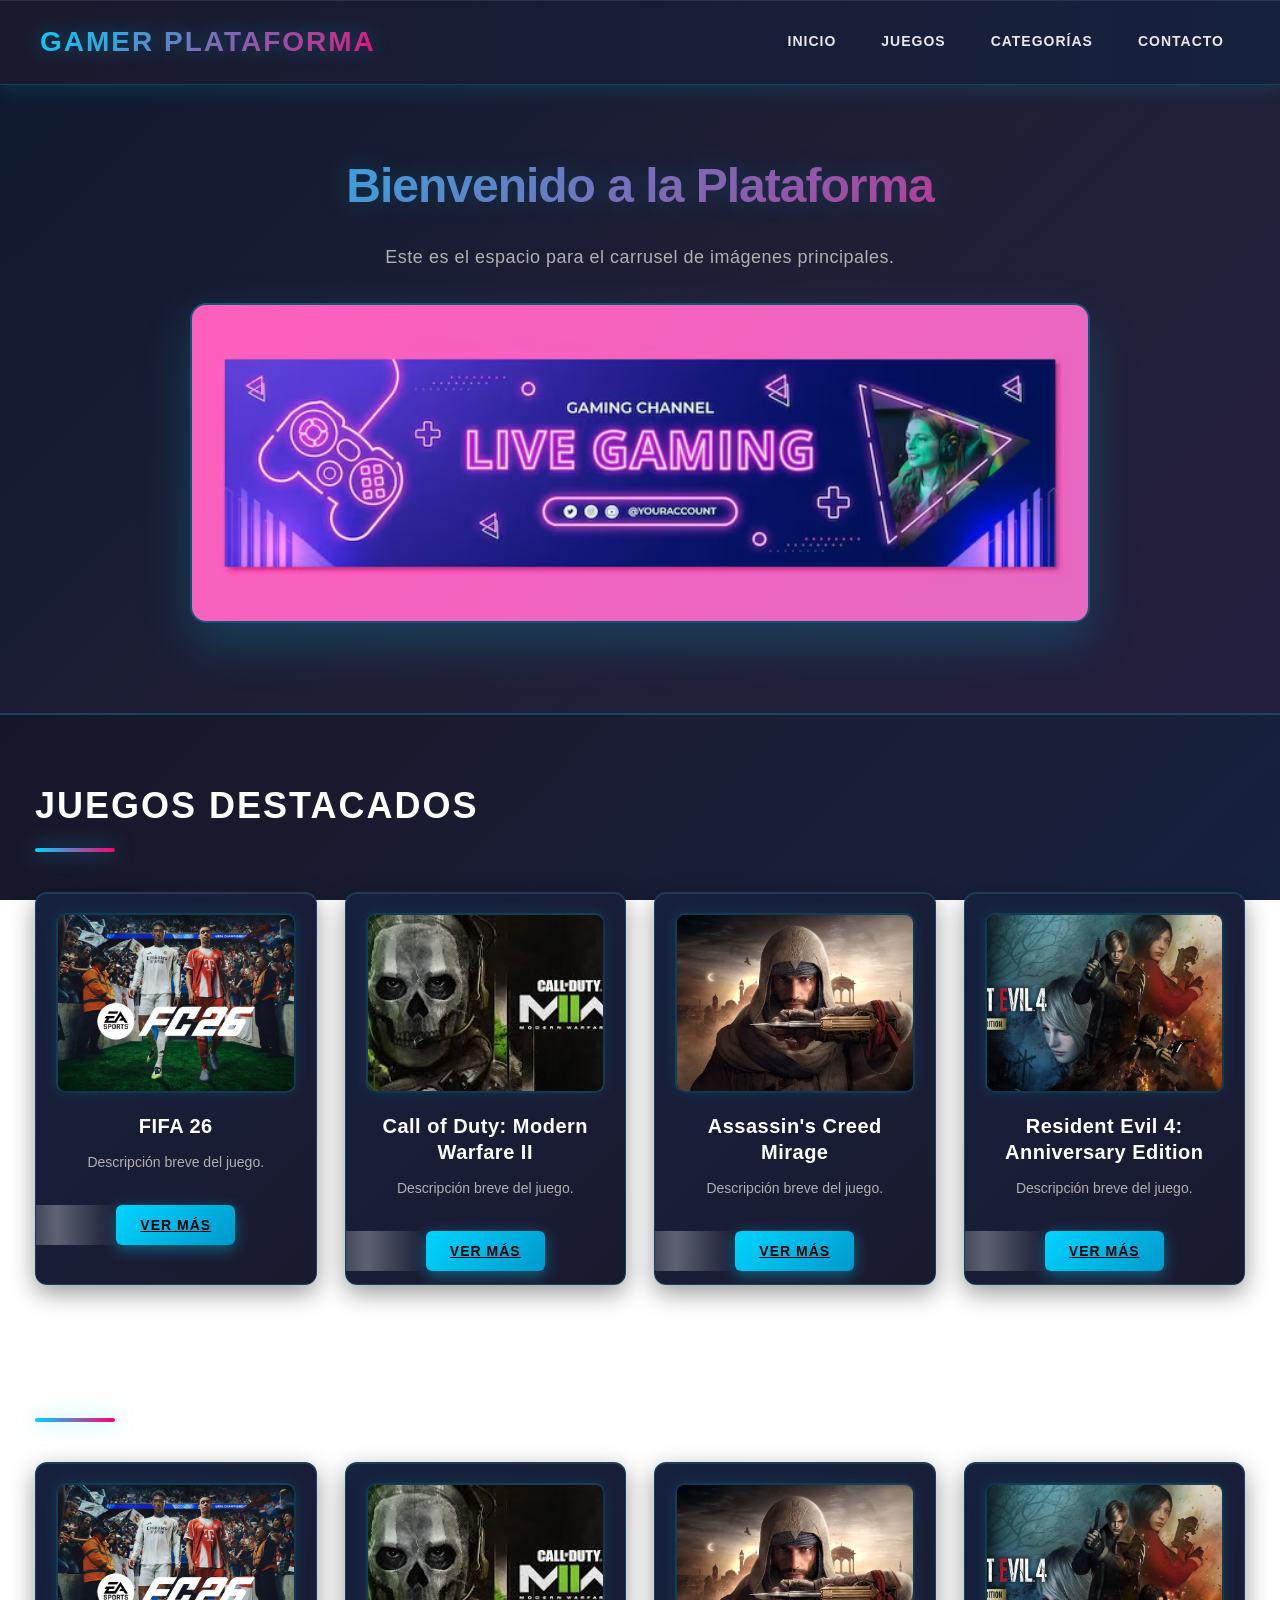
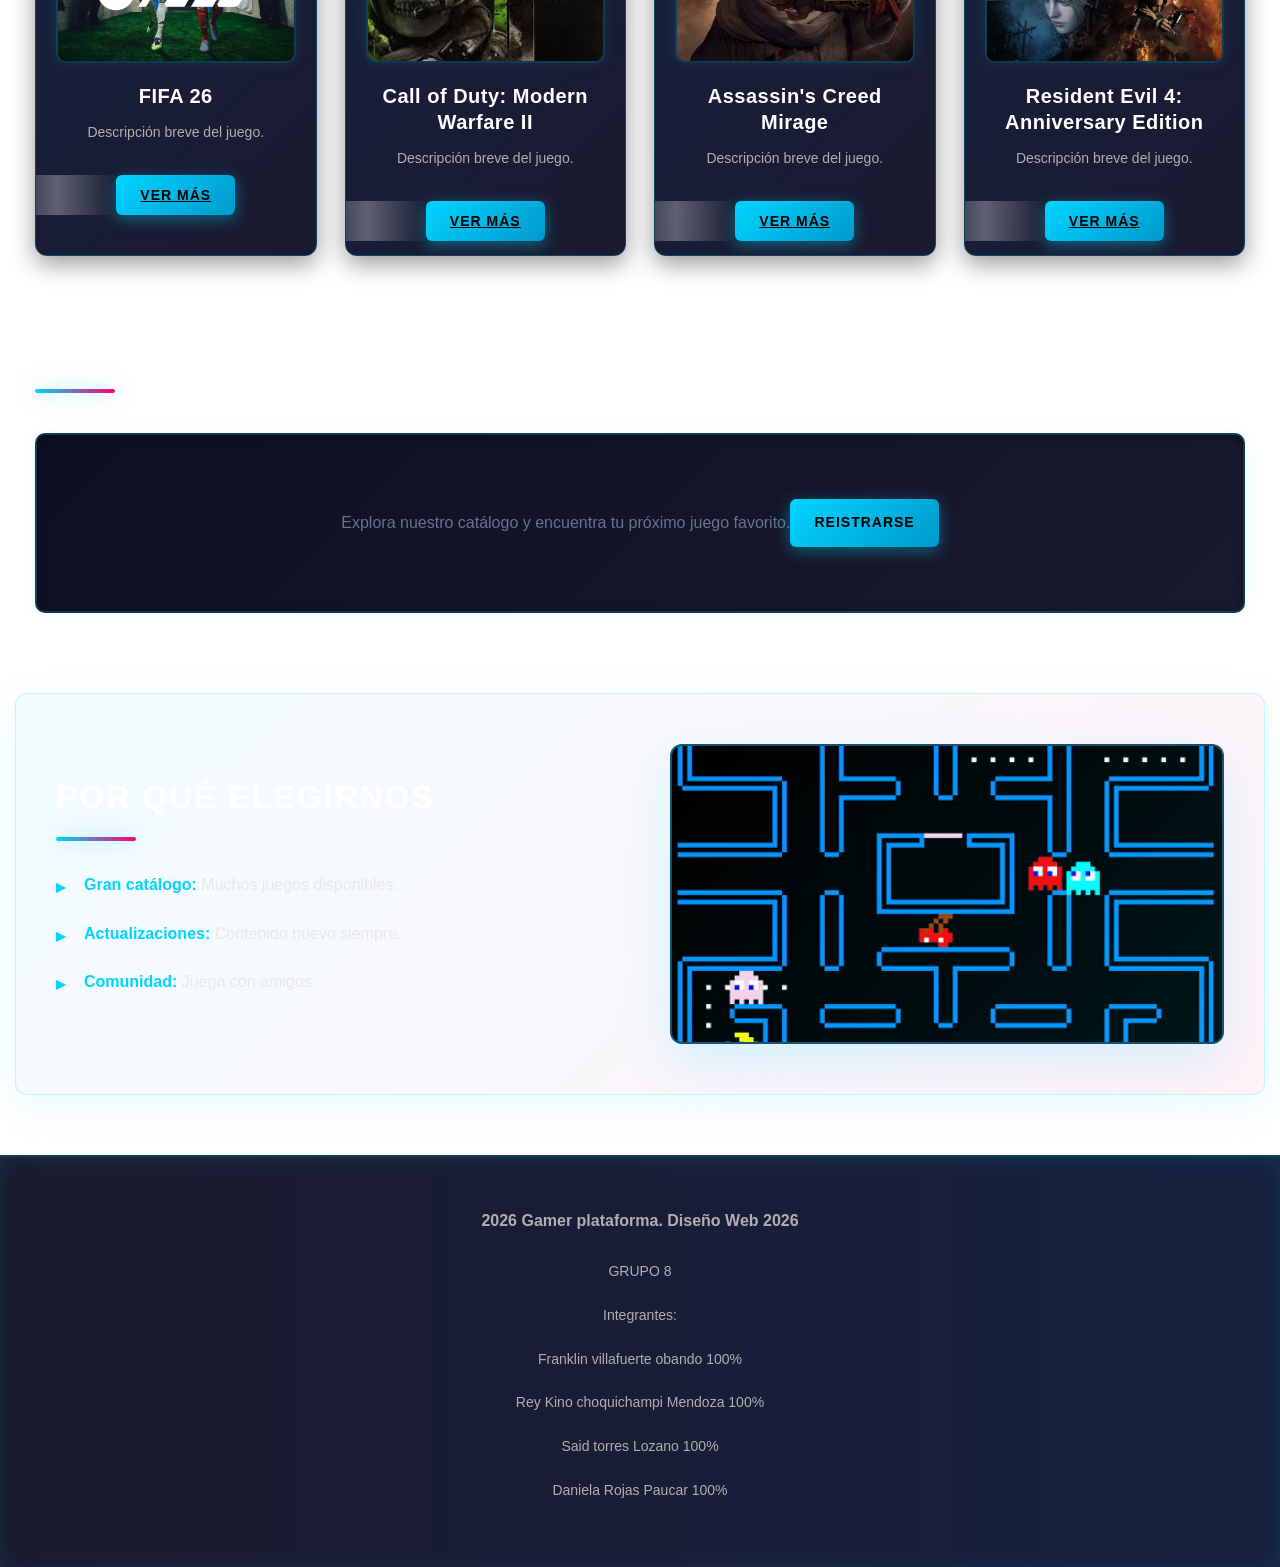
<file: Proyecto/index.html>
<!DOCTYPE html>
<html lang="es">
<head>
    <meta charset="UTF-8">
    <meta name="viewport" content="width=device-width, initial-scale=1.0">
    <title>Plataforma de Juegos - Versión Básica</title>
    <link rel="stylesheet" href="css/styles.css">
</head>
<body>

    <header class="header">
        <div class="logo">Gamer plataforma</div>
        <nav class="nav">
            <a href="#">Inicio</a>
            <a href="#">Juegos</a>
            <a href="#">Categorías</a>
            <a href="#">Contacto</a>
        </nav>
    </header>

    <section class="hero">
        <div class="hero-content">
            <h1>Bienvenido a la Plataforma</h1>
            <p>Este es el espacio para el carrusel de imágenes principales.</p>
            <div class="placeholder-banner">
                <img src="img/plantilla-banner-contraccion-juegos-neon-plano_23-2149882678.avif" alt="Banner Principal">
            </div>
        </div>
    </section>
        <section class="contenedor">
        <h2>Juegos Destacados</h2>
        <div class="grilla">
            <div class="tarjeta">
                <div class="placeholder-foto">
                    <img src="img/fifa.webp" alt="FIFA 26" >
                </div>
                <h3>FIFA 26</h3>
                <p>Descripción breve del juego.</p>
                <a href="templates/fifa26.html" class="boton">Ver más</a>
            </div>
            <div class="tarjeta">
                <div class="placeholder-foto">
                    <img src="img/callofdutty.jpg" alt="Call of Duty: Modern Warfare II">
                </div>
                <h3>Call of Duty: Modern Warfare II</h3>
                <p>Descripción breve del juego.</p>
                <a href="templates/callof.html" class="boton">Ver más</a>
            </div>
            <div class="tarjeta">
                <div class="placeholder-foto">
                    <img src="img/assasing.avif" alt="Assassin's Creed Mirage">
                </div>
                <h3>Assassin's Creed Mirage</h3>
                <p>Descripción breve del juego.</p>
                <a href="templates/assas.htm" class="boton">Ver más</a>
            </div>
            <div class="tarjeta">
                <div class="placeholder-foto">
                    <img src="img/residentevil9.avif" alt="Resident Evil 4">
                </div>
                <h3>Resident Evil 4: Anniversary Edition</h3>
                <p>Descripción breve del juego.</p>
                <a href="templates/fifa26.html" class="boton">Ver más</a>
            </div>
        </div>
    </section>
    <section class="contenedor">
        <h2>Nuevos Lanzamientos</h2>
        <div class="grilla">
            <div class="tarjeta">
                <div class="placeholder-foto">
                    <img src="img/fifa.webp" alt="FIFA 26" >
                </div>
                <h3>FIFA 26</h3>
                <p>Descripción breve del juego.</p>
                <a href="templates/fifa26.html" class="boton">Ver más</a>
            </div>
            <div class="tarjeta">
                <div class="placeholder-foto">
                    <img src="img/callofdutty.jpg" alt="Call of Duty: Modern Warfare II">
                </div>
                <h3>Call of Duty: Modern Warfare II</h3>
                <p>Descripción breve del juego.</p>
                <a href="templates/callof.html" class="boton">Ver más</a>
            </div>
            <div class="tarjeta">
                <div class="placeholder-foto">
                    <img src="img/assasing.avif" alt="Assassin's Creed Mirage">
                </div>
                <h3>Assassin's Creed Mirage</h3>
                <p>Descripción breve del juego.</p>
                <a href="templates/assas.htm" class="boton">Ver más</a>
            </div>
            <div class="tarjeta">
                <div class="placeholder-foto">
                    <img src="img/residentevil9.avif" alt="Resident Evil 4">
                </div>
                <h3>Resident Evil 4: Anniversary Edition</h3>
                <p>Descripción breve del juego.</p>
                <a href="templates/fifa26.html" class="boton">Ver más</a>
            </div>
        </div>
    </section>
    <section class="contenedor">
        <div class="grilla">
            <div class="targeta"> <h2>listos para jugar</h2>
                <div class="placeholder-foto">
                   <p>Explora nuestro catálogo y encuentra tu próximo juego favorito.</p>
                   <H5 class="boton">reistrarse</H5>
                </div>
            </div>
        </div>
    </section>
    


    <section class="contenedor info-seccion">
        <div class="info-texto">
            <h2>Por qué elegirnos</h2>
            <ul>
                <li><strong>Gran catálogo:</strong> Muchos juegos disponibles.</li>
                <li><strong>Actualizaciones:</strong> Contenido nuevo siempre.</li>
                <li><strong>Comunidad:</strong> Juega con amigos.</li>
            </ul>
        </div>
        <div class="info-imagen">
            <div class="placeholder-grande">
                <img src="img/pagman.gif" alt="Imagen Informativa">
            </div>
        </div>
    </section>

    <footer class="footer">
        <p> 2026 Gamer plataforma. Diseño Web 2026</p>
        <li>GRUPO 8</li>
        <li>Integrantes: </li>
        <li>Franklin villafuerte obando 100%</li>
        <li>Rey Kino choquichampi Mendoza 100%</li> 
        <li>Said torres Lozano 100%</li>  
        <li>Daniela Rojas Paucar 100%</li>
    </footer>

    <script src="https://code.jquery.com/jquery-3.6.0.min.js"></script>
    <script src="js/script.js"></script>
</body>
</html>
</file>
<file: Proyecto/css/styles.css>
/* Estilos globales para IMÁGENES: asegura que sean responsivas y se muestren como bloques */
img {
    max-width: 100%;  /* Ancho máximo 100% del contenedor */
    height: auto;     /* Alto automático para mantener proporciones */
    display: block;   /* Se muestra como bloque para eliminar espacios en blanco */
}

/* RESET GLOBAL: Elimina márgenes, padding predeterminados y aplica border-box a todos los elementos */
* {
    margin: 0;              /* Elimina el margen externo predeterminado */
    padding: 0;             /* Elimina el relleno interno predeterminado */
    box-sizing: border-box; /* Incluye borde y padding en el cálculo del tamaño */
}


/* VARIABLES CSS: Define colores y sombras reutilizables en toda la página (tema neon oscuro) */
:root {
    --primary: #1a1a2e;              /* Color primario: azul oscuro para fondos principales */
    --secondary: #16213e;            /* Color secundario: azul más oscuro */
    --accent: #00d4ff;               /* Color de acento: cian brillante (neon) */
    --accent-alt: #ff006e;           /* Color de acento alternativo: rosa/magenta neon */
    --text-light: #e8e8e8;           /* Texto claro: blanco grisáceo */
    --text-muted: #b0b0b0;           /* Texto atenuado: gris más oscuro */
    --bg-dark: #0f0f23;              /* Fondo muy oscuro: casi negro azulado */
    --shadow-sm: 0 2px 8px rgba(0, 212, 255, 0.1);      /* Sombra pequeña con brillo cian */
    --shadow-md: 0 8px 16px rgba(0, 212, 255, 0.15);    /* Sombra mediana */
    --shadow-lg: 0 16px 32px rgba(0, 212, 255, 0.2);    /* Sombra grande */
    --shadow-glow: 0 0 20px rgba(0, 212, 255, 0.3);     /* Efecto de brillo/resplandor */
}


/* ESTILOS DEL BODY: Configura el fondo degradado, tipografía y color de texto general */
body {
    font-family: 'Segoe UI', Trebuchet MS, sans-serif; /* Tipografía: fuentes modernas sin serif */
    background: linear-gradient(135deg, #0f0f23 0%, #1a1a2e 50%, #16213e 100%); /* Degradado diagonal oscuro */
    background-attachment: fixed;  /* El fondo no se mueve al hacer scroll */
    color: #e8e8e8;                /* Color de texto: blanco grisáceo */
    line-height: 1.7;              /* Altura de línea: espaciado vertical entre líneas */
    font-weight: 400;              /* Peso de fuente: normal */
}


/* HEADER: Barra de navegación superior fija con efecto blur y brillo */
.header {
    background: linear-gradient(90deg, #1a1a2e 0%, #16213e 100%); /* Degradado horizontal */
    color: #fff;                    /* Texto blanco */
    display: flex;                  /* Usa flexbox para alinear elementos */
    justify-content: space-between; /* Logo a la izquierda, nav a la derecha */
    align-items: center;            /* Alinea verticalmente al centro */
    padding: 18px 40px;             /* Espaciado interno */
    box-shadow: 0 4px 20px rgba(0, 212, 255, 0.15), inset 0 1px 0 rgba(255, 255, 255, 0.1); /* Sombra y brillo */
    position: sticky;               /* Se queda fijo al hacer scroll */
    top: 0;                         /* A la parte superior */
    z-index: 100;                   /* Sobre otros elementos */
    backdrop-filter: blur(10px);    /* Efecto blur de vidrio esmerilado */
    border-bottom: 1px solid rgba(0, 212, 255, 0.2); /* Borde inferior sutil */
}


/* LOGO: Texto del logo con gradiente y efecto de texto transparente */
.logo {
    font-size: 28px;                            /* Tamaño del texto */
    font-weight: 800;                           /* Peso: muy Bold/grueso */
    letter-spacing: 2px;                        /* Espacio entre letras */
    background: linear-gradient(135deg, #00d4ff, #ff006e); /* Gradiente cian a rosa */
    -webkit-background-clip: text;              /* Aplica el fondo al texto (webkit) */
    -webkit-text-fill-color: transparent;       /* Relleno transparente del texto (webkit) */
    background-clip: text;                      /* Aplica el fondo al texto */
    text-transform: uppercase;                  /* Texto en mayúsculas */
    text-shadow: 0 0 20px rgba(0, 212, 255, 0.3); /* Sombra/brillo del texto */
}


/* NAV: Contenedor de enlaces de navegación */
.nav {
    display: flex;  /* Alinea los enlaces horizontalmente */
    gap: 5px;       /* Espacio entre elementos */
}

/* ENLACES DE NAVEGACIÓN: Estilo base para cada enlace */
.nav a {
    color: #e8e8e8;                         /* Color del texto: blanco grisáceo */
    text-decoration: none;                  /* Sin subrayado */
    padding: 10px 16px;                     /* Espaciado interno */
    margin-left: 8px;                       /* Espacio a la izquierda */
    position: relative;                     /* Para posicionar el pseudo-elemento ::before */
    font-size: 14px;                        /* Tamaño pequeño */
    font-weight: 600;                       /* Semi-bold */
    text-transform: uppercase;              /* Mayúsculas */
    letter-spacing: 1px;                    /* Espacio entre letras */
    transition: all 0.3s ease;              /* Animación suave de todos los cambios */
    border-radius: 4px;                     /* Esquinas redondeadas */
}


/* EFECTO SUBRAYADO ANIMADO: Línea que aparece al pasar el mouse */
.nav a::before {
    content: '';                                        /* Elemento vacío */
    position: absolute;                                /* Posicionamiento absoluto */
    bottom: 0;                                         /* En la parte inferior */
    left: 50%;                                         /* Centrado horizontalmente */
    width: 0;                                          /* Ancho inicial: 0 */
    height: 2px;                                       /* Grosor de la línea */
    background: linear-gradient(90deg, #00d4ff, #ff006e); /* Gradiente cian a rosa */
    transition: all 0.3s ease;                         /* Animación suave */
    transform: translateX(-50%);                       /* Centra la línea */
}

/* HOVER DEL NAV: Cambios al pasar el mouse */
.nav a:hover {
    color: #00d4ff;                         /* Texto cambia a cian */
    background: rgba(0, 212, 255, 0.1);     /* Fondo con cian semi-transparente */
    box-shadow: 0 0 12px rgba(0, 212, 255, 0.4); /* Brillo alrededor del enlace */
}

/* HOVER DEL SUBRAYADO: La línea se expande al pasar el mouse */
.nav a:hover::before {
    width: 80%;  /* Expande la línea al 80% */
}


/* HERO: Sección principal introductoria con degradado */
.hero {
    background: linear-gradient(135deg, rgba(0, 212, 255, 0.05) 0%, rgba(255, 0, 110, 0.05) 100%); /* Degradado muy sutil */
    padding: 60px 20px;             /* Espaciado interno */
    text-align: center;             /* Centra el contenido */
    border-bottom: 2px solid rgba(0, 212, 255, 0.2); /* Borde inferior */
}

/* TÍTULO PRINCIPAL: Encabezado H1 del hero con gradiente */
.hero-content h1 {
    font-size: 48px;                            /* Tamaño muy grande */
    font-weight: 900;                           /* Peso: extra Bold */
    margin-bottom: 16px;                        /* Espacio debajo */
    background: linear-gradient(135deg, #00d4ff, #ff006e); /* Gradiente cian a rosa */
    -webkit-background-clip: text;              /* Aplica gradiente al texto (webkit) */
    -webkit-text-fill-color: transparent;       /* Texto transparente (webkit) */
    background-clip: text;                      /* Aplica gradiente al texto */
    letter-spacing: -1px;                       /* Espacio negativo entre letras (ajuste) */
    text-shadow: 0 0 30px rgba(0, 212, 255, 0.2); /* Brillo alrededor del texto */
}

/* PÁRRAFO HERO: Texto descriptivo bajo el título */
.hero-content p {
    font-size: 18px;                /* Tamaño mediano */
    color: #b0b0b0;                 /* Color gris atenuado */
    margin-bottom: 30px;            /* Espacio debajo */
    letter-spacing: 0.5px;          /* Espacio entre letras */
}


/* BANNER PLACEHOLDER: Contenedor para imágenes grandes con efecto hover */
.placeholder-banner {
    background: linear-gradient(135deg, #16213e 0%, #1a1a2e 100%); /* Degradado de fondo */
    height: 320px;                  /* Altura fija */
    display: flex;                  /* Usa flexbox */
    align-items: center;            /* Centra verticalmente */
    justify-content: center;        /* Centra horizontalmente */
    margin: 30px auto;              /* Márgenes y centrado */
    border: 2px solid rgba(0, 212, 255, 0.3); /* Borde cian */
    overflow: hidden;               /* Oculta contenido que salga */
    border-radius: 16px;            /* Esquinas redondeadas */
    max-width: 900px;               /* Ancho máximo */
    box-shadow: 0 20px 50px rgba(0, 212, 255, 0.2), inset 0 1px 0 rgba(255, 255, 255, 0.1); /* Sombras */
    position: relative;             /* Para los pseudo-elementos */
}

/* EFECTO DE BRILLO OVERLAY: Gradiente sutil sobre la imagen */
.placeholder-banner::before {
    content: '';                    /* Elemento vacío */
    position: absolute;             /* Superpuesto */
    top: 0;
    left: 0;
    right: 0;
    bottom: 0;
    background: linear-gradient(135deg, transparent 0%, rgba(0, 212, 255, 0.1) 100%); /* Gradiente sutil */
    pointer-events: none;           /* No interfiere con clics */
    z-index: 1;                     /* Sobre la imagen */
}

/* IMAGEN DENTRO DEL BANNER: Rellena el contenedor */
.placeholder-banner img {
    width: 100%;                    /* Ancho total */
    height: 100%;                   /* Alto total */
    object-fit: cover;              /* Cubre el espacio manteniendo proporción */
    object-position: center;        /* Centrada */
    transition: transform 0.4s ease; /* Animación suave */
}

/* HOVER DEL BANNER: Imagen se amplía */
.placeholder-banner:hover img {
    transform: scale(1.05);  /* Aumenta 5% */
}


/* CONTENEDOR: Ancho máximo para las secciones principales */
.contenedor {
    max-width: 1250px;  /* Ancho máximo en pantallas grandes */
    margin: 60px auto;  /* Márgenes verticales y centrado */
    padding: 0 20px;    /* Espaciado interno horizontal */
}

/* ENCABEZADO CONTENEDOR: Título de sección con línea decorativa */
.contenedor h2 {
    margin-bottom: 40px;            /* Espacio debajo */
    font-size: 36px;                /* Tamaño grande */
    font-weight: 800;               /* Extra bold */
    text-transform: uppercase;      /* Mayúsculas */
    letter-spacing: 2px;            /* Espacio entre letras */
    position: relative;             /* Para el pseudo-elemento */
    padding-bottom: 16px;           /* Espacio para la línea */
    color: #fff;                    /* Texto blanco */
}

/* LÍNEA DECORATIVA BAJO TÍTULO: Gradiente con brillo */
.contenedor h2::after {
    content: '';                    /* Elemento vacío */
    position: absolute;             /* Bajo el texto */
    bottom: 0;
    left: 0;
    width: 80px;                    /* Ancho de la línea */
    height: 4px;                    /* Grosor */
    background: linear-gradient(90deg, #00d4ff, #ff006e); /* Gradiente */
    border-radius: 2px;             /* Esquinas redondeadas */
    box-shadow: 0 0 20px rgba(0, 212, 255, 0.5); /* Brillo */
}


/* GRILLA: Sistema de grid responsivo para las tarjetas */
.grilla {
    display: grid;                                  /* Usa CSS Grid */
    grid-template-columns: repeat(auto-fit, minmax(260px, 1fr)); /* Columnas adaptativas */
    gap: 28px;                                      /* Espacio entre tarjetas */
    margin-bottom: 40px;                            /* Espacio debajo */
}


/* TARJETA: Elemento individual en la grilla con efecto hover */
.tarjeta {
    background: linear-gradient(135deg, #16213e 0%, #1a1a2e 100%); /* Fondo degradado */
    border: 1px solid rgba(0, 212, 255, 0.2);      /* Borde sutil */
    border-radius: 12px;                           /* Esquinas redondeadas */
    padding: 20px;                                 /* Espaciado interno */
    text-align: center;                            /* Centra el contenido */
    transition: all 0.35s cubic-bezier(0.34, 1.56, 0.64, 1); /* Animación suave con rebote */
    position: relative;                            /* Para posicionar el overlay */
    overflow: hidden;                              /* Oculta lo que sobresale */
    box-shadow: 0 8px 24px rgba(0, 0, 0, 0.4), inset 0 1px 0 rgba(255, 255, 255, 0.1); /* Sombras */
}

/* EFECTO SHINE: Destello que pasa sobre la tarjeta */
.tarjeta::before {
    content: '';                    /* Elemento vacío */
    position: absolute;             /* Superpuesto */
    top: 0;
    left: -100%;                    /* Comienza fuera a la izquierda */
    width: 100%;
    height: 100%;
    background: linear-gradient(90deg, transparent, rgba(0, 212, 255, 0.1), transparent); /* Gradiente brillante */
    transition: left 0.5s ease;     /* Animación */
    z-index: 0;                     /* Debajo del contenido */
}

/* HOVER DE SHINE: Destello pasa al pasar el mouse */
.tarjeta:hover::before {
    left: 100%;  /* Se mueve a la derecha */
}

/* HOVER DE TARJETA: Cambios visuales */
.tarjeta:hover {
    border-color: rgba(0, 212, 255, 0.6);   /* Borde más brillante */
    box-shadow: 0 20px 60px rgba(0, 212, 255, 0.3), 0 0 30px rgba(0, 212, 255, 0.2); /* Sombra aumentada */
    transform: translateY(-8px);             /* Se eleva 8px */
}

/* CONTENIDO DE TARJETA: Por encima del overlay */
.tarjeta > * {
    position: relative;  /* Relativo al contenedor */
    z-index: 1;          /* Sobre el overlay */
}


/* IMAGEN TARJETA: Contenedor de foto dentro de la tarjeta */
.placeholder-foto {
    background: linear-gradient(135deg, #0f0f23 0%, #1a1a2e 100%); /* Fondo oscuro */
    height: 180px;                  /* Altura fija */
    display: flex;                  /* Flexbox para centrado */
    align-items: center;            /* Centra verticalmente */
    justify-content: center;        /* Centra horizontalmente */
    margin-bottom: 20px;            /* Espacio debajo */
    border: 2px solid rgba(0, 212, 255, 0.2); /* Borde sutil */
    color: #64748b;                 /* Color de placeholder */
    overflow: hidden;               /* Oculta lo que sobresale */
    border-radius: 10px;            /* Esquinas redondeadas */
    position: relative;             /* Para sombras internas */
    box-shadow: inset 0 2px 8px rgba(0, 0, 0, 0.5), 0 0 16px rgba(0, 212, 255, 0.1); /* Sombras */
}

/* IMAGEN DENTRO DEL PLACEHOLDER: Se adapta al contenedor */
.placeholder-foto img {
    width: 100%;                    /* Ancho total */
    height: 100%;                   /* Alto total */
    object-fit: cover;              /* Cubre sin distorsionar */
    object-position: center;        /* Centrada */
    transition: transform 0.4s ease; /* Animación suave */
}

/* HOVER DE IMAGEN: Se amplía al pasar el mouse */
.tarjeta:hover .placeholder-foto img {
    transform: scale(1.08);  /* Aumenta 8% */
}


/* TÍTULO TARJETA: Encabezado H3 dentro de la tarjeta */
.tarjeta h3 {
    margin-bottom: 12px;            /* Espacio debajo */
    font-size: 20px;                /* Tamaño mediano-grande */
    font-weight: 700;               /* Bold */
    color: #fff;                    /* Texto blanco */
    letter-spacing: 0.5px;          /* Espacio entre letras */
    line-height: 1.3;               /* Altura de línea compacta */
}

/* PÁRRAFO TARJETA: Descripción de la tarjeta */
.tarjeta p {
    font-size: 14px;                /* Tamaño pequeño */
    color: #b0b0b0;                 /* Texto gris */
    margin-bottom: 20px;            /* Espacio debajo */
    line-height: 1.6;               /* Altura de línea espaciada */
    min-height: 40px;               /* Alto mínimo para consistencia */
}


/* BOTÓN: Elemento interactivo con gradiente cian */
.boton {
    background: linear-gradient(135deg, #00d4ff, #0099cc); /* Gradiente cian */
    color: #000;                    /* Texto negro */
    border: none;                   /* Sin borde */
    padding: 12px 24px;             /* Espaciado interno */
    border-radius: 6px;             /* Esquinas redondeadas */
    cursor: pointer;                /* Cursor de mano */
    font-weight: 700;               /* Bold */
    font-size: 14px;                /* Tamaño pequeño */
    text-transform: uppercase;      /* Mayúsculas */
    letter-spacing: 1px;            /* Espacio entre letras */
    transition: all 0.3s ease;      /* Animación suave */
    position: relative;             /* Para el overlay */
    overflow: hidden;               /* Oculta lo que sobresale */
    box-shadow: 0 4px 15px rgba(0, 212, 255, 0.4); /* Sombra */
}

/* EFECTO SHINE BOTÓN: Destello sobre el botón */
.boton::before {
    content: '';                    /* Elemento vacío */
    position: absolute;             /* Superpuesto */
    top: 0;
    left: -100%;                    /* Comienza a la izquierda */
    width: 100%;
    height: 100%;
    background: linear-gradient(90deg, transparent, rgba(255, 255, 255, 0.3), transparent); /* Destello blanco */
    transition: left 0.5s ease;     /* Animación */
    z-index: 0;                     /* Debajo del texto */
}

/* HOVER SHINE BOTÓN: Destello pasa al pasar el mouse */
.boton:hover::before {
    left: 100%;  /* Se mueve a la derecha */
}

/* HOVER BOTÓN: Cambios visuales */
.boton:hover {
    background: linear-gradient(135deg, #00d4ff, #00f7ff); /* Gradiente más brillante */
    transform: translateY(-2px);    /* Se eleva ligeramente */
    box-shadow: 0 8px 25px rgba(0, 212, 255, 0.6), 0 0 20px rgba(0, 212, 255, 0.4); /* Sombra aumentada */
}

/* ACTIVE BOTÓN: Cuando se hace clic */
.boton:active {
    transform: translateY(0);       /* Vuelve a posición original */
    box-shadow: 0 2px 10px rgba(0, 212, 255, 0.4); /* Sombra menor */
}


/* SECCIÓN INFO: Layout de dos columnas con texto e imagen */
.info-seccion {
    display: grid;                  /* Usa CSS Grid */
    grid-template-columns: 1fr 1fr; /* Dos columnas iguales */
    gap: 60px;                      /* Espacio entre columnas */
    align-items: center;            /* Centra verticalmente */
    background: linear-gradient(135deg, rgba(0, 212, 255, 0.05) 0%, rgba(255, 0, 110, 0.05) 100%); /* Fondo sutil */
    padding: 50px 40px;             /* Espaciado interno */
    border-radius: 12px;            /* Esquinas redondeadas */
    border: 1px solid rgba(0, 212, 255, 0.2); /* Borde sutil */
    box-shadow: 0 12px 40px rgba(0, 212, 255, 0.1); /* Sombra */
}

/* TEXTO INFO: Columna izquierda con contenido */
.info-texto h2 {
    margin-bottom: 30px;            /* Espacio debajo */
    font-size: 32px;                /* Tamaño grande */
}

/* LISTA INFO: Lista con viñetas personalizadas */
.info-texto ul {
    list-style: none;  /* Quita viñetas predeterminadas */
}

/* ELEMENTOS LISTA: Cada elemento de la lista */
.info-texto li {
    margin-bottom: 20px;            /* Espacio entre elementos */
    padding-left: 28px;             /* Espacio para la viñeta */
    position: relative;             /* Para posicionar la viñeta */
    font-size: 16px;                /* Tamaño texto */
    line-height: 1.8;               /* Altura de línea espaciada */
    color: #e8e8e8;                 /* Texto claro */
}

/* VIÑETA PERSONALIZADA: Símbolo triangular */
.info-texto li::before {
    content: '▸';                   /* Triángulo */
    position: absolute;             /* Posicionamiento */
    left: 0;
    color: #00d4ff;                 /* Color cian */
    font-size: 18px;                /* Tamaño de viñeta */
    font-weight: bold;              /* Negrita */
}

/* TEXTO DESTACADO: Palabras clave en cian */
.info-texto strong {
    color: #00d4ff;                 /* Color cian */
    font-weight: 700;               /* Bold */
}


/* COLUMNA IMAGEN: Contenedor para la imagen grande */
.info-imagen {
    perspective: 1000px;  /* Efecto 3D (aunque no se usa mucho aquí) */
}

/* IMAGEN GRANDE: Contenedor principal de foto */
.placeholder-grande {
    background: linear-gradient(135deg, #16213e 0%, #1a1a2e 100%); /* Fondo degradado */
    height: 300px;                  /* Altura fija */
    display: flex;                  /* Flexbox para centrado */
    align-items: center;            /* Centra verticalmente */
    justify-content: center;        /* Centra horizontalmente */
    border: 2px solid rgba(0, 212, 255, 0.3); /* Borde cian */
    overflow: hidden;               /* Oculta lo que sobresale */
    border-radius: 12px;            /* Esquinas redondeadas */
    box-shadow: 0 20px 50px rgba(0, 212, 255, 0.15), inset 0 1px 0 rgba(255, 255, 255, 0.1); /* Sombras */
    transition: all 0.4s ease;      /* Animación suave */
    position: relative;             /* Para el overlay */
}

/* OVERLAY IMAGEN GRANDE: Gradiente sutil sobre la imagen */
.placeholder-grande::before {
    content: '';                    /* Elemento vacío */
    position: absolute;             /* Superpuesto */
    top: 0;
    left: 0;
    right: 0;
    bottom: 0;
    background: linear-gradient(135deg, transparent 0%, rgba(0, 212, 255, 0.1) 100%); /* Gradiente sutil */
    pointer-events: none;           /* No interfiere con clics */
    z-index: 1;                     /* Sobre la imagen */
}

/* IMAGEN DENTRO DEL PLACEHOLDER: Rellena el contenedor */
.placeholder-grande img {
    width: 100%;                    /* Ancho total */
    height: 100%;                   /* Alto total */
    object-fit: cover;              /* Cubre manteniendo proporción */
    object-position: center;        /* Centrada */
    transition: transform 0.4s ease; /* Animación suave */
}

/* HOVER DE IMAGEN GRANDE: Efectos al pasar el mouse */
.info-imagen:hover .placeholder-grande {
    box-shadow: 0 30px 70px rgba(0, 212, 255, 0.25), 0 0 30px rgba(0, 212, 255, 0.3); /* Sombra aumentada */
    border-color: rgba(0, 212, 255, 0.5); /* Borde más brillante */
}

/* HOVER IMAGEN: Se amplía al pasar el mouse */
.info-imagen:hover .placeholder-grande img {
    transform: scale(1.05);  /* Aumenta 5% */
}


/* FOOTER: Pie de página con información y enlaces */
.footer {
    background: linear-gradient(90deg, #1a1a2e 0%, #16213e 100%); /* Degradado horizontal */
    color: #e8e8e8;                 /* Texto claro */
    text-align: center;             /* Centrado */
    padding: 50px 20px;             /* Espaciado interno */
    margin-top: 60px;               /* Margen superior */
    border-top: 2px solid rgba(0, 212, 255, 0.2); /* Borde superior */
    box-shadow: inset 0 2px 20px rgba(0, 212, 255, 0.1); /* Sombra interna */
}

/* PÁRRAFO FOOTER: Texto principal */
.footer p {
    font-size: 16px;                /* Tamaño medio */
    margin-bottom: 20px;            /* Espacio debajo */
    font-weight: 600;               /* Semi-bold */
    color: #b0b0b0;                 /* Texto gris */
}

/* ELEMENTOS LISTA FOOTER: Enlaces o elementos de lista */
.footer li {
    list-style: none;               /* Sin viñetas */
    font-size: 14px;                /* Tamaño pequeño */
    margin-bottom: 8px;             /* Espacio entre elementos */
    color: #b0b0b0;                 /* Texto gris */
    transition: all 0.3s ease;      /* Animación suave */
    padding: 6px 0;            /* Espaciado vertical */
}

/* HOVER ELEMENTOS FOOTER: Cambios al pasar el mouse */
.footer li:hover {
    color: #00d4ff;                 /* Cambia a cian */
    text-shadow: 0 0 10px rgba(0, 212, 255, 0.4); /* Brillo */
}

/* STRONG FOOTER: Texto destacado en cian */
.footer li strong {
    color: #00d4ff;                 /* Color cian */
    font-weight: 700;               /* Bold */
}


/* MEDIA QUERY: Pantallas tablet (hasta 1024px) */
@media (max-width: 1024px) {
    /* En tablets: cambia a una sola columna */
    .info-seccion {
        grid-template-columns: 1fr;  /* Una sola columna */
        gap: 40px;                   /* Espacio reducido */
    }

    /* Header más compacto */
    .header {
        padding: 15px 25px;  /* Padding reducido */
    }

    /* Logo más pequeño */
    .logo {
        font-size: 22px;  /* Tamaño reducido */
    }

    /* Enlaces de navegación más pequeños */
    .nav a {
        margin-left: 5px;   /* Margen reducido */
        padding: 8px 12px;  /* Padding reducido */
        font-size: 12px;    /* Tamaño más pequeño */
    }

    /* Grilla de tarjetas se ajusta */
    .grilla {
        grid-template-columns: repeat(auto-fit, minmax(220px, 1fr)); /* Columnas más pequeñas */
        gap: 20px;                   /* Espacio reducido */
    }
}


/* MEDIA QUERY: Pantallas móviles (hasta 768px) */
@media (max-width: 768px) {
    /* Título hero más pequeño para móvil */
    .hero-content h1 {
        font-size: 36px;  /* Reducido de 48px */
    }

    /* Encabezados de sección más pequeños */
    .contenedor h2 {
        font-size: 28px;  /* Reducido de 36px */
    }

    /* Grilla: una sola columna en móvil */
    .grilla {
        grid-template-columns: 1fr;  /* Solo 1 columna */
    }

    /* Navegación vertical en móvil */
    .nav {
        flex-direction: column;  /* Apila verticalmente */
        gap: 0;                  /* Sin espacio */
    }

    /* Enlace de navegación: ancho completo */
    .nav a {
        margin-left: 0;    /* Sin margen */
        padding: 10px;     /* Padding uniforme */
        width: 100%;       /* Ancho completo */
        text-align: center; /* Centrado */
    }

    /* Header en columna en móvil */
    .header {
        flex-direction: column;  /* Apila verticalmente */
        gap: 20px;              /* Espacio entre elementos */
        padding: 15px;          /* Padding reducido */
    }

    /* Logo un poco más grande en móvil */
    .logo {
        font-size: 24px;  /* Ajuste */
    }

    /* Banner más corto en móvil */
    .placeholder-banner {
        height: 200px;  /* Reducido de 320px */
    }

    /* Imagen grande más pequeña en móvil */
    .placeholder-grande {
        height: 250px;  /* Reducido de 300px */
    }

    /* Sección info con padding reducido */
    .info-seccion {
        padding: 30px 20px;  /* Reducido de 50px 40px */
        gap: 30px;           /* Espacio reducido de 60px */
    }

    /* Footer más compacto en móvil */
    .footer {
        padding: 30px 15px;  /* Reducido de 50px 20px */
    }
}
</file>
